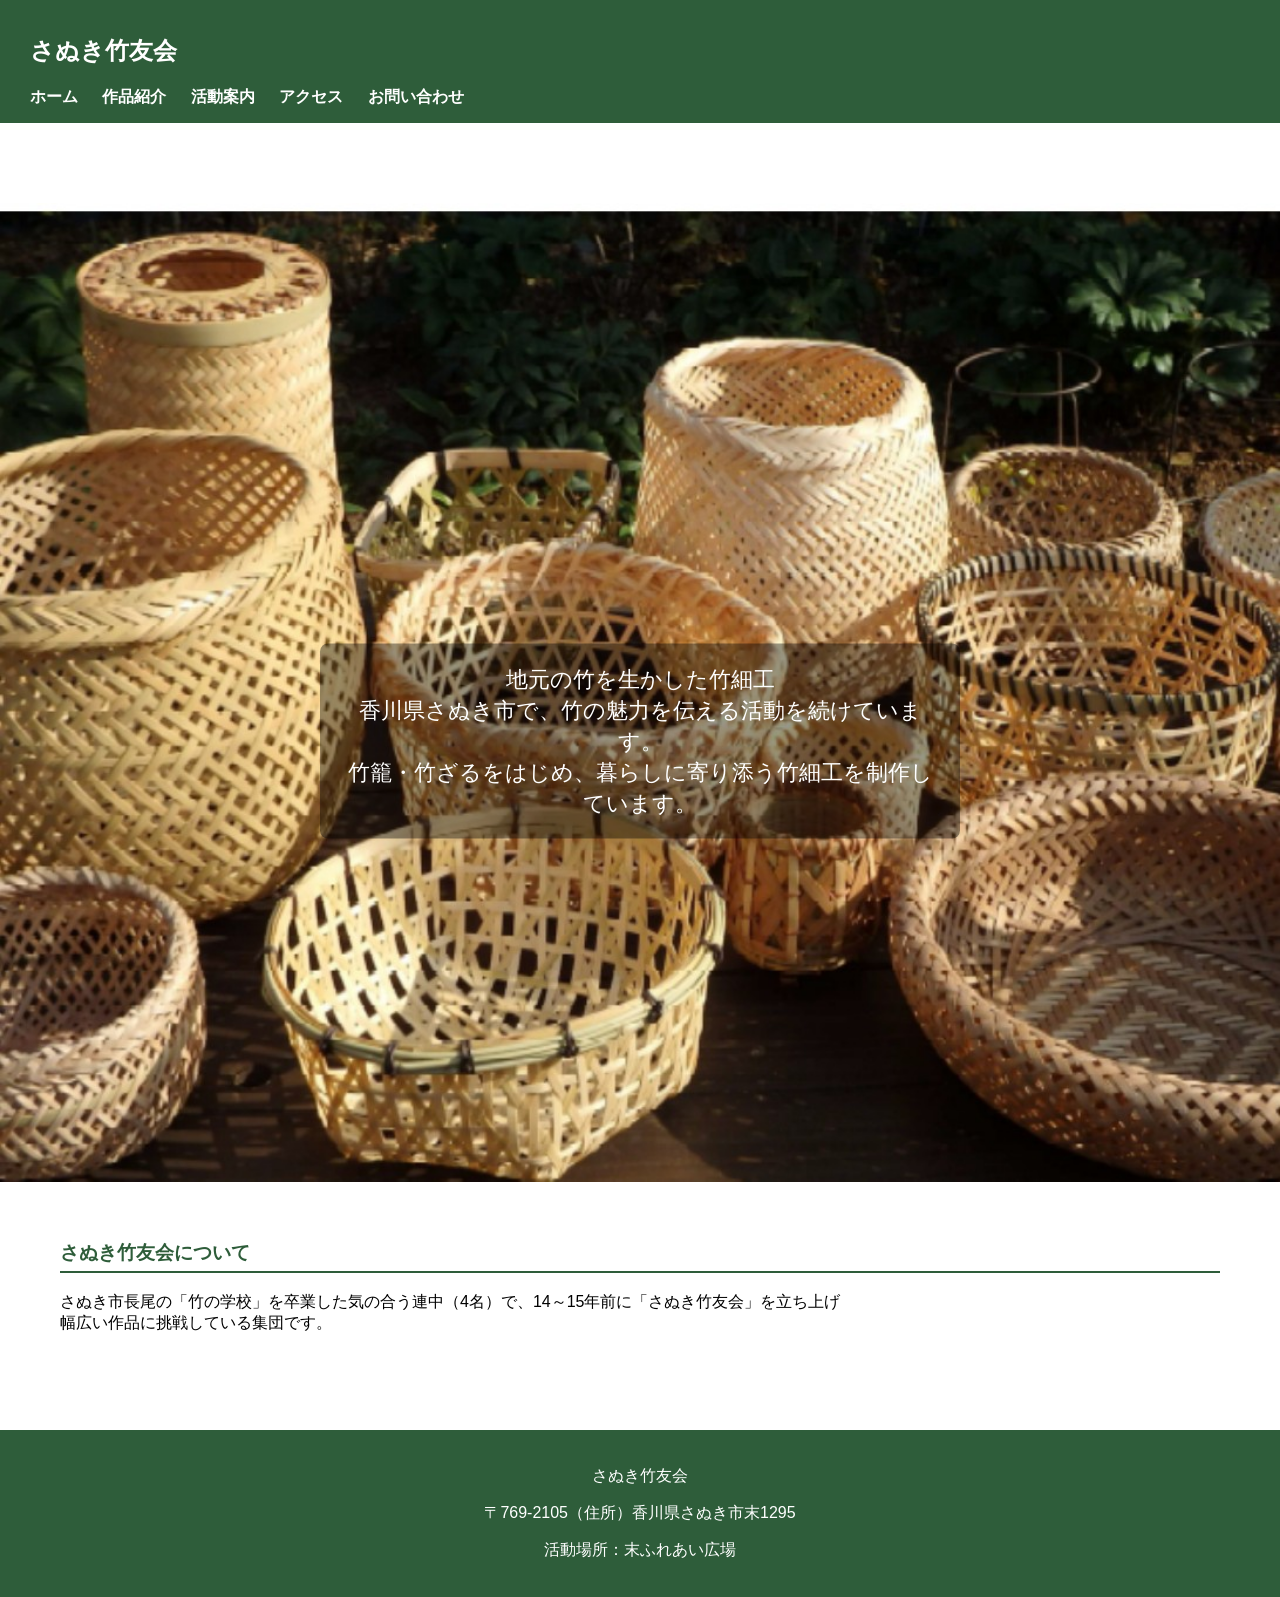
<file: index.html>
<!DOCTYPE html>
<html lang="ja">
<head>
<meta charset="UTF-8">
<title>さぬき竹友会</title>
<meta name="google-site-verification" content="nw6O-lzRPo7OOSsok7IHwQbnCpTPn76AMCndzz7Ay-Y" />
<style>
#gallery {
  max-width: 1100px;
  margin: 0 auto;
  padding: 40px 20px;
}

.category-title {
  font-size: 1.6rem;
  margin: 40px 0 20px;
  border-bottom: 2px solid #888;
  padding-bottom: 6px;
}

.gallery-grid {
  display: grid;
  grid-template-columns: repeat(auto-fit, minmax(240px, 1fr));
  gap: 20px;
  margin-bottom: 40px;
}

.gallery-item {
  background: #fff;
  border: 1px solid #ccc;
  border-radius: 6px;
  padding: 10px;
  box-shadow: 0 2px 4px rgba(0,0,0,0.1);
  text-align: center;
}

.gallery-item img {
  width: 100%;
  height: auto;
  border-radius: 4px;
  border: 1px solid #ddd;
}

.caption {
  margin-top: 8px;
  font-size: 0.95rem;
  color: #333;
}

  body { font-family: sans-serif; margin:0; padding:0; }
  header { background:#2e5d3a; color:white; padding:15px 30px; }
  nav a { color:white; margin-right:20px; text-decoration:none; font-weight:bold; }
  .hero { position:relative; text-align:center; color:white; }
  .hero img { width:100%; height:auto; display:block; }
  .hero-text { 
    position:absolute; 
    top:55%; left:50%; transform:translate(-50%, -50%);
    background:rgba(0,0,0,0.4); padding:20px; border-radius:8px;
    font-size:1.4em;
  }
  section { padding:40px 60px; }
  h3 { color:#2e5d3a; border-bottom:2px solid #2e5d3a; padding-bottom:5px; }
  .buttons a {
    display:inline-block; padding:10px 20px; margin-right:20px;
    background:#2e5d3a; color:white; border-radius:6px; text-decoration:none;
  }
  footer {
    background:#2e5d3a; color:white; text-align:center;
    padding:20px; margin-top:40px;
  }
</style>
</head>

<body>

<!-- ヘッダー -->
<header>
  <h2>さぬき竹友会</h2>
  <nav>
    <a href="#">ホーム</a>
    <a href="gallery.html">作品紹介</a>
    <a href="activity.html">活動案内</a>
    <a href="access.html">アクセス</a>
    <a href="contact.html">お問い合わせ</a>
  </nav>
</header>

<!-- メインビジュアル -->
<div class="hero" style="margin-top:80px;">
 <img src="top-image.jpg" alt="竹細工の写真">
  <div class="hero-text">
    地元の竹を生かした竹細工<br>
    香川県さぬき市で、竹の魅力を伝える活動を続けています。<br>
    竹籠・竹ざるをはじめ、暮らしに寄り添う竹細工を制作しています。
  </div>
</div>

<!-- 作品紹介への導線 -->
</section>

<!-- さぬき竹友会について -->
<section>
  <h3>さぬき竹友会について</h3>
  <p>
    さぬき市長尾の「竹の学校」を卒業した気の合う連中（4名）で、14～15年前に「さぬき竹友会」を立ち上げ<br>幅広い作品に挑戦している集団です。
  </p>
</section>
<!-- フッター -->
<footer>
  <p>さぬき竹友会</p>
  <p>〒769-2105（住所）香川県さぬき市末1295</p>
  <p>活動場所：末ふれあい広場</p>
</footer>

</body>
</html>
</file>
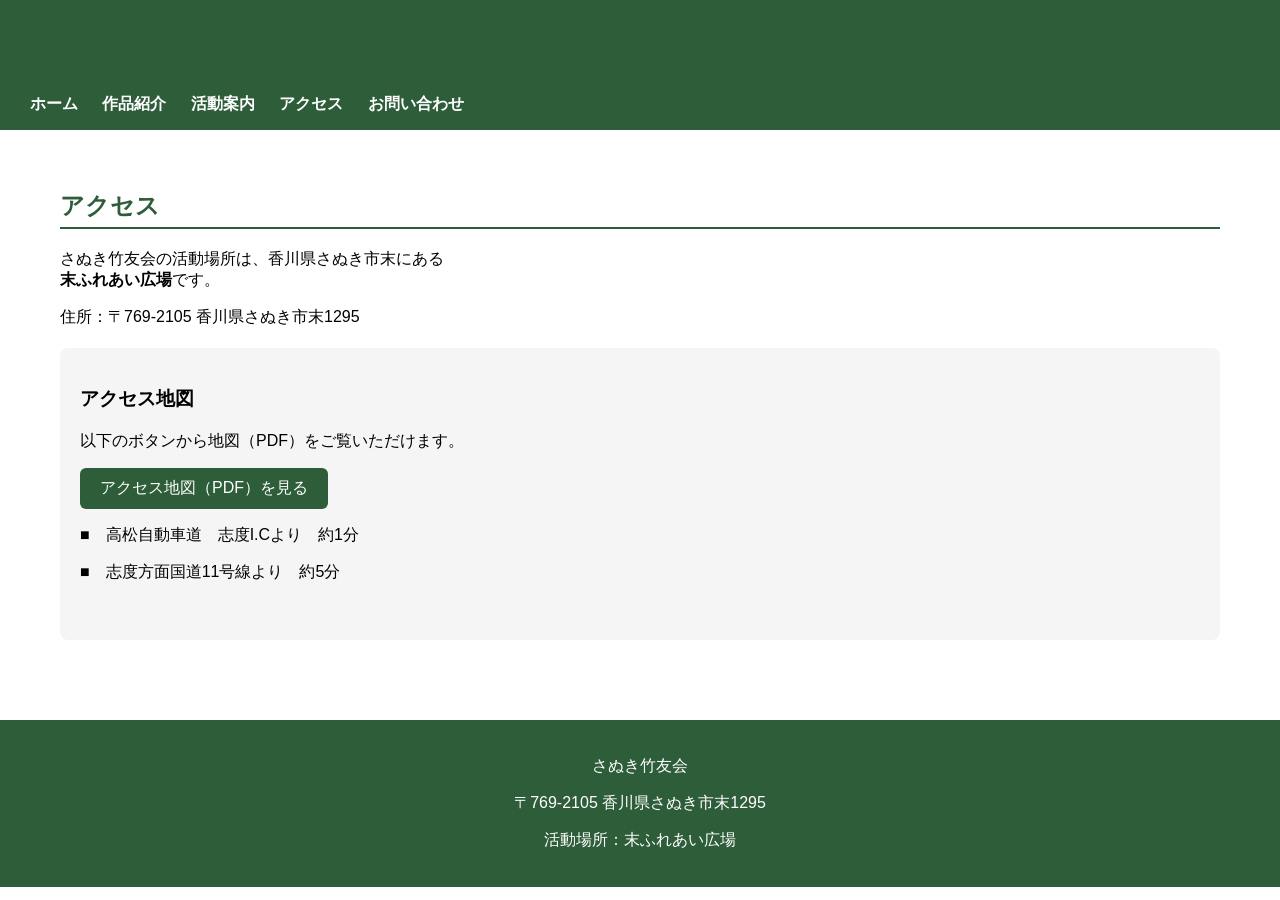
<file: access.html>
<!DOCTYPE html>
<html lang="ja">
<head>
<meta charset="UTF-8">
<title>アクセス｜さぬき竹友会</title>
<style>
  body { font-family: sans-serif; margin:0; padding:0; }
  header { background:#2e5d3a; color:white; padding:15px 30px; }
  nav a { color:white; margin-right:20px; text-decoration:none; font-weight:bold; }
  section { padding:40px 60px; }
  h2 { color:#2e5d3a; border-bottom:2px solid #2e5d3a; padding-bottom:5px; }
  .map-box {
    margin-top:20px;
    padding:20px;
    background:#f5f5f5;
    border-radius:8px;
  }
  footer {
    background:#2e5d3a; color:white; text-align:center;
    padding:20px; margin-top:40px;
  }
</style>
</head>

<body>

<header>
  <h2>さぬき竹友会</h2>
  <nav>
    <a href="index.html">ホーム</a>
    <a href="works.html">作品紹介</a>
    <a href="activity.html">活動案内</a>
    <a href="access.html">アクセス</a>
    <a href="contact.html">お問い合わせ</a>
  </nav>
</header>

<section>
  <h2>アクセス</h2>

  <p>
    さぬき竹友会の活動場所は、香川県さぬき市末にある<br>
    <strong>末ふれあい広場</strong>です。 
  </p>

  <p>
    住所：〒769-2105 香川県さぬき市末1295 
  </p>
  
  <div class="map-box">
    <h3>アクセス地図</h3>
    <p>以下のボタンから地図（PDF）をご覧いただけます。</p>
     <a href="access-map.pdf" target="_blank"
       style="display:inline-block; padding:10px 20px; background:#2e5d3a; color:white; border-radius:6px; text-decoration:none;">
      アクセス地図（PDF）を見る
    </a>
    <p>■　高松自動車道　志度I.Cより　約1分</p>
    <p>■　志度方面国道11号線より　約5分</p>
　　
  </div>

</section>

<footer>
  <p>さぬき竹友会</p>
  <p>〒769-2105 香川県さぬき市末1295</p>
  <p>活動場所：末ふれあい広場</p>
</footer>
</file>
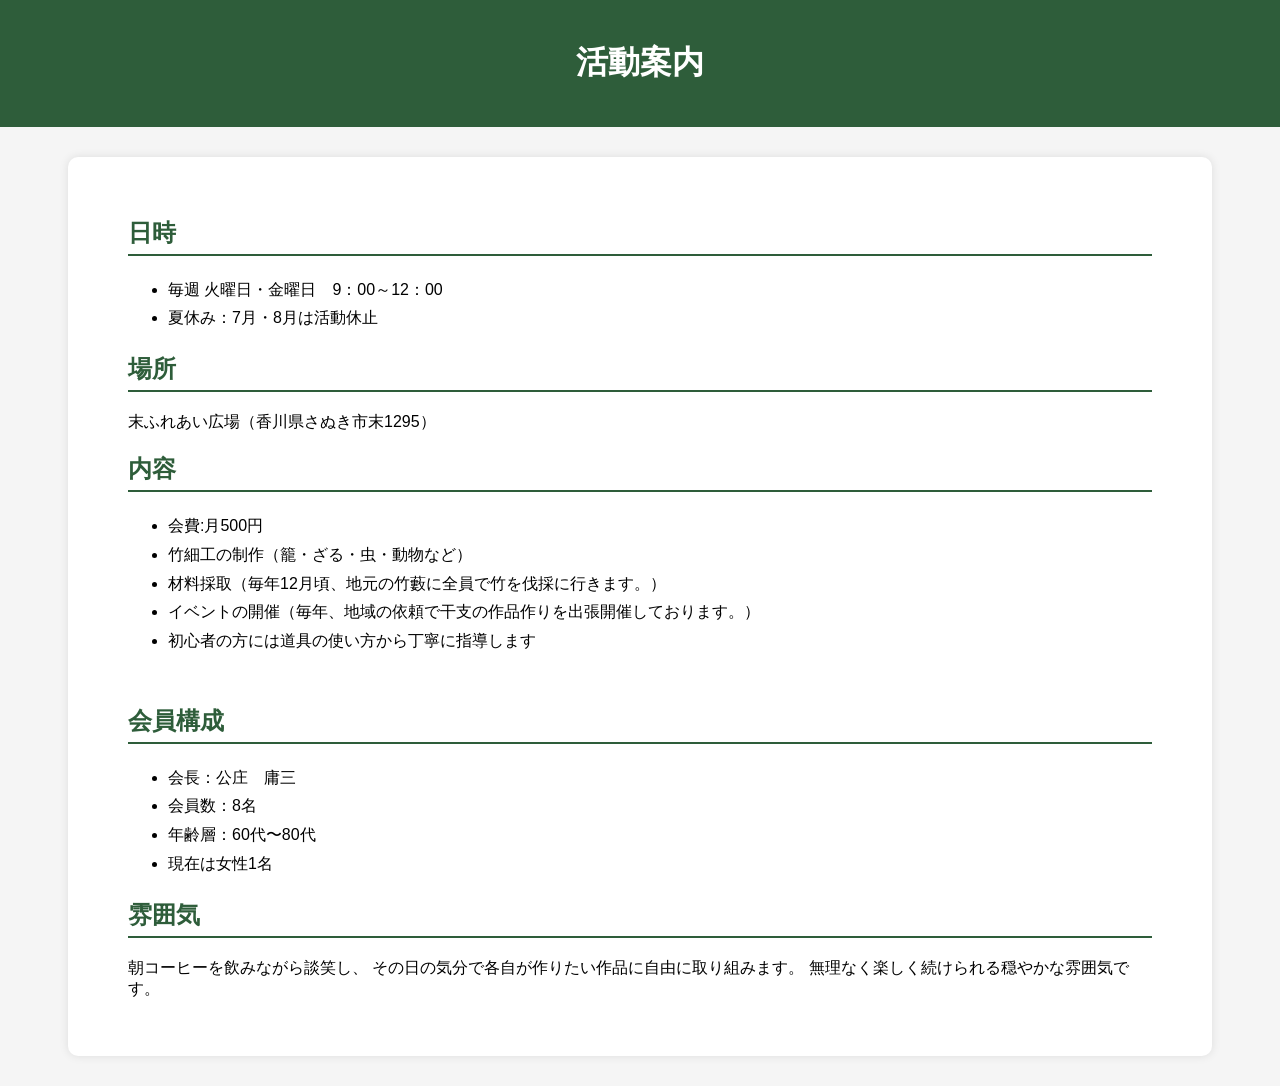
<file: activity.html>
<!DOCTYPE html>
<html lang="ja">
<head>
  <meta charset="UTF-8">
  <title>活動案内｜さぬき竹友会</title>
  <style>
    body {
      font-family: "Yu Gothic", sans-serif;
      margin: 0;
      padding: 0;
      background: #f5f5f5;
    }
    header {
      background: #2e5d3a;
      color: white;
      padding: 20px;
      text-align: center;
    }
    section {
      background: white;
      margin: 30px auto;
      padding: 40px 60px;
      width: 80%;
      border-radius: 10px;
      box-shadow: 0 0 10px rgba(0,0,0,0.1);
    }
    h2 {
      color: #2e5d3a;
      border-bottom: 2px solid #2e5d3a;
      padding-bottom: 5px;
    }
    h3 {
      margin-top: 30px;
      color: #333;
    }
    ul {
      line-height: 1.8;
    }
  </style>
</head>

<body>

<header>
  <h1>活動案内</h1>
</header>

<section>
  <h2>日時</h2>
  <ul>
    <li>毎週 火曜日・金曜日　9：00～12：00</li>
    <li>夏休み：7月・8月は活動休止</li>
  </ul>

  <h2>場所</h2>
  <p>末ふれあい広場（香川県さぬき市末1295）</p>

  <h2>内容</h2>
  <ul>
    <li>会費:月500円</li><li>竹細工の制作（籠・ざる・虫・動物など）</li>
    <li>材料採取（毎年12月頃、地元の竹藪に全員で竹を伐採に行きます。）</li>
    <li>イベントの開催（毎年、地域の依頼で干支の作品作りを出張開催しております。）</li><li>初心者の方には道具の使い方から丁寧に指導します</li>
　　
  </ul>
   <h2>会員構成</h2>
  <ul>
    <li>会長：公庄　庸三</li>
    <li>会員数：8名</li>
    <li>年齢層：60代〜80代</li>
    <li>現在は女性1名</li>
  </ul>

  <h2>雰囲気</h2>
  <p>
    朝コーヒーを飲みながら談笑し、  
    その日の気分で各自が作りたい作品に自由に取り組みます。  
    無理なく楽しく続けられる穏やかな雰囲気です。
  </p>
</section>

</body>
</html>
</file>
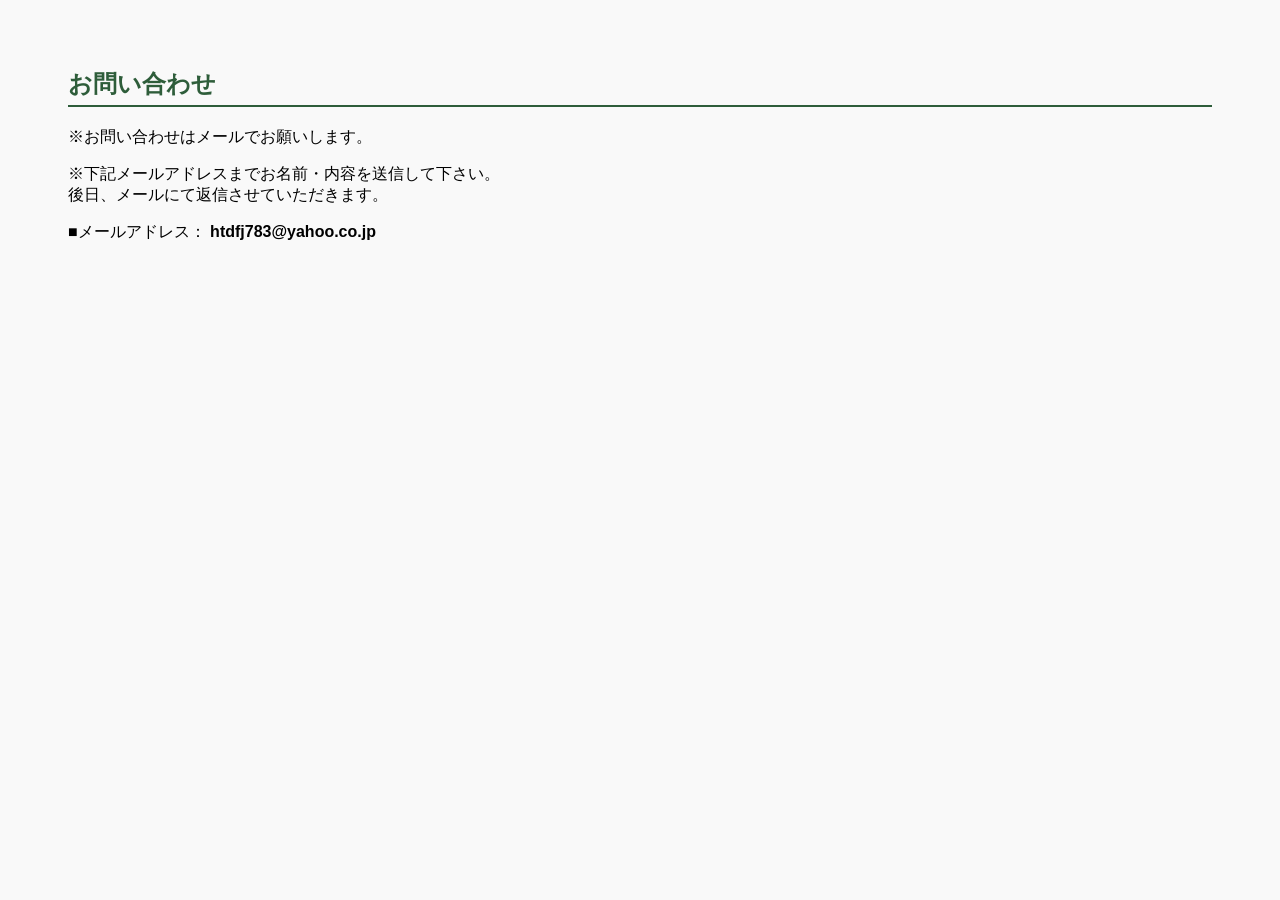
<file: contact.html>
<!DOCTYPE html>
<html lang="ja">
<head>
<meta charset="UTF-8">
<title>お問い合わせ｜さぬき竹友会</title>
<style>
  body {
    font-family: sans-serif;
    padding: 40px 60px;
    background-color: #f9f9f9;
  }
  h2 {
    color: #2e5d3a;
    border-bottom: 2px solid #2e5d3a;
    padding-bottom: 5px;
  }
  input, textarea {
    width: 300px;
    padding: 6px;
    margin-bottom: 15px;
  }
</style>
</head>

<body>

<h2>お問い合わせ</h2>

  <p>※お問い合わせはメールでお願いします。</p><p>※下記メールアドレスまでお名前・内容を送信して下さい。<br>後日、メールにて返信させていただきます。</p>

<p>■メールアドレス：  
  <strong>htdfj783@yahoo.co.jp</strong>
</p>

</body>
</html>
</file>
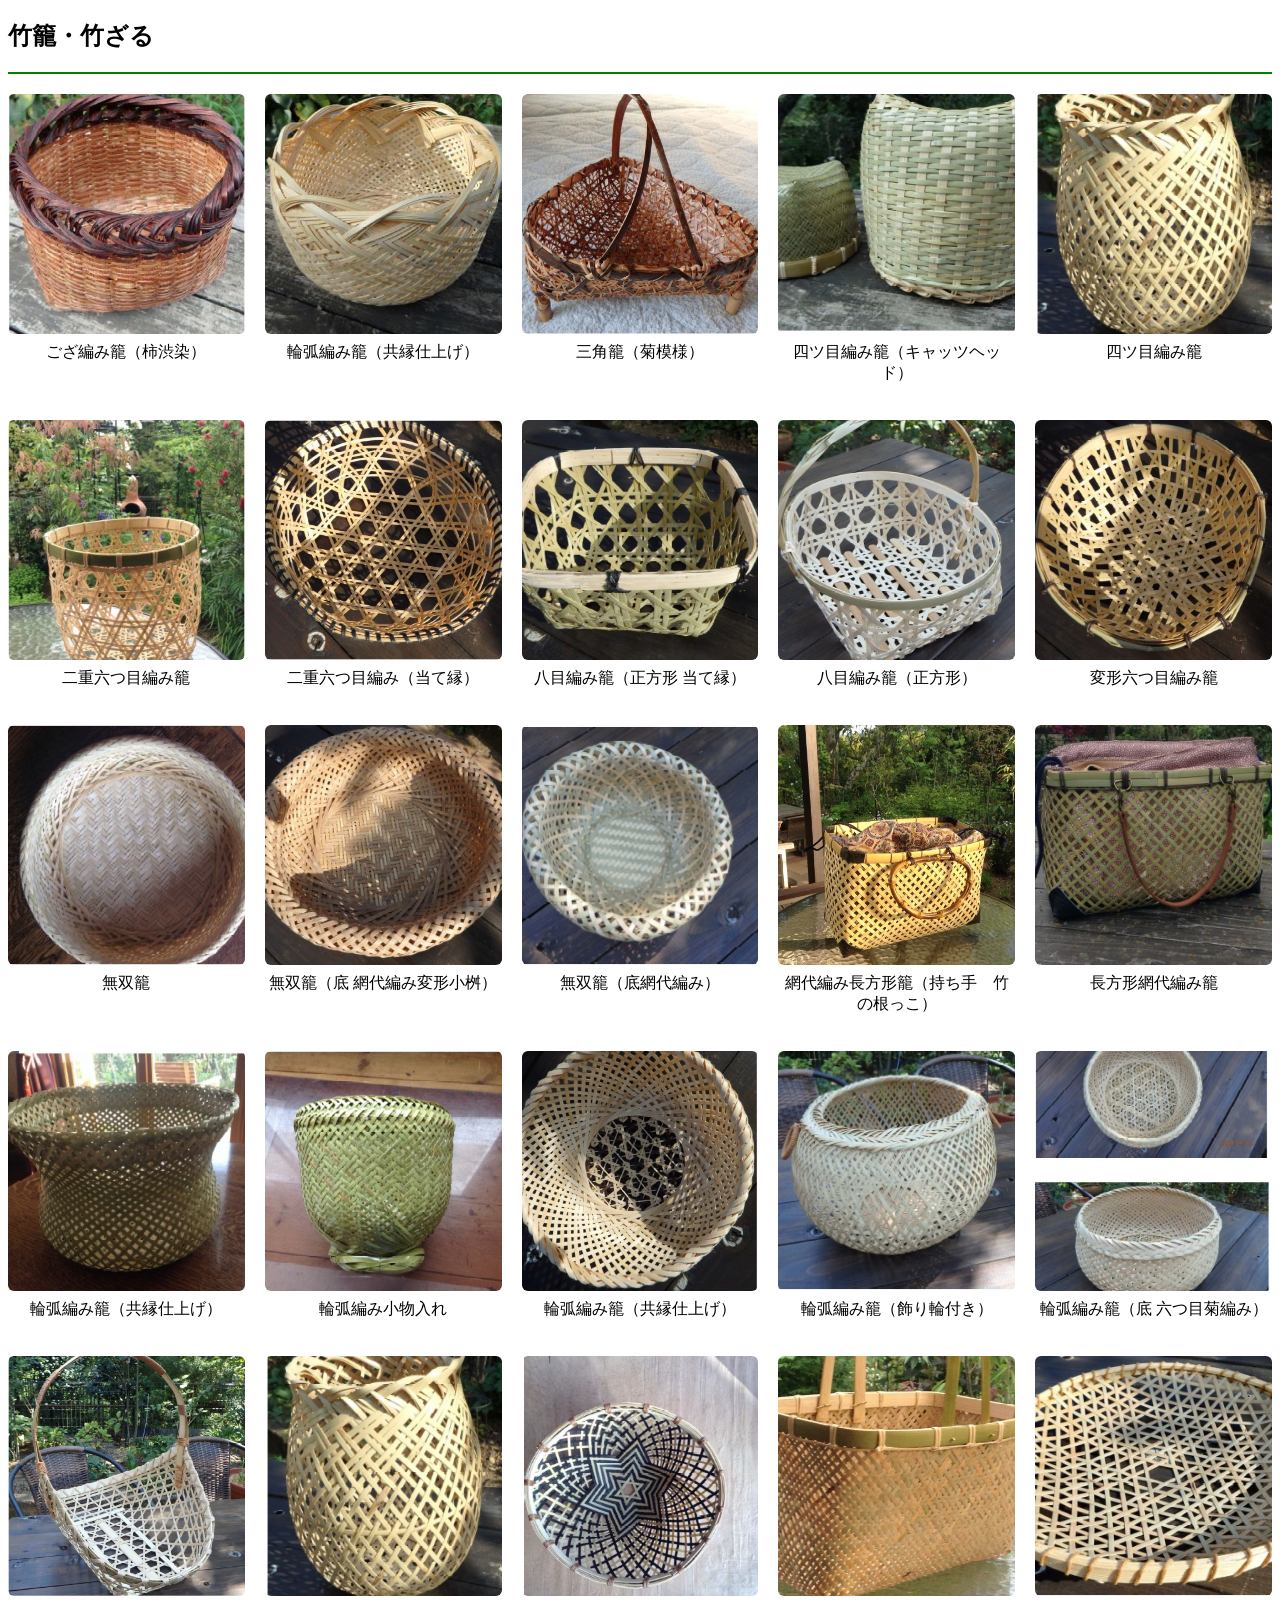
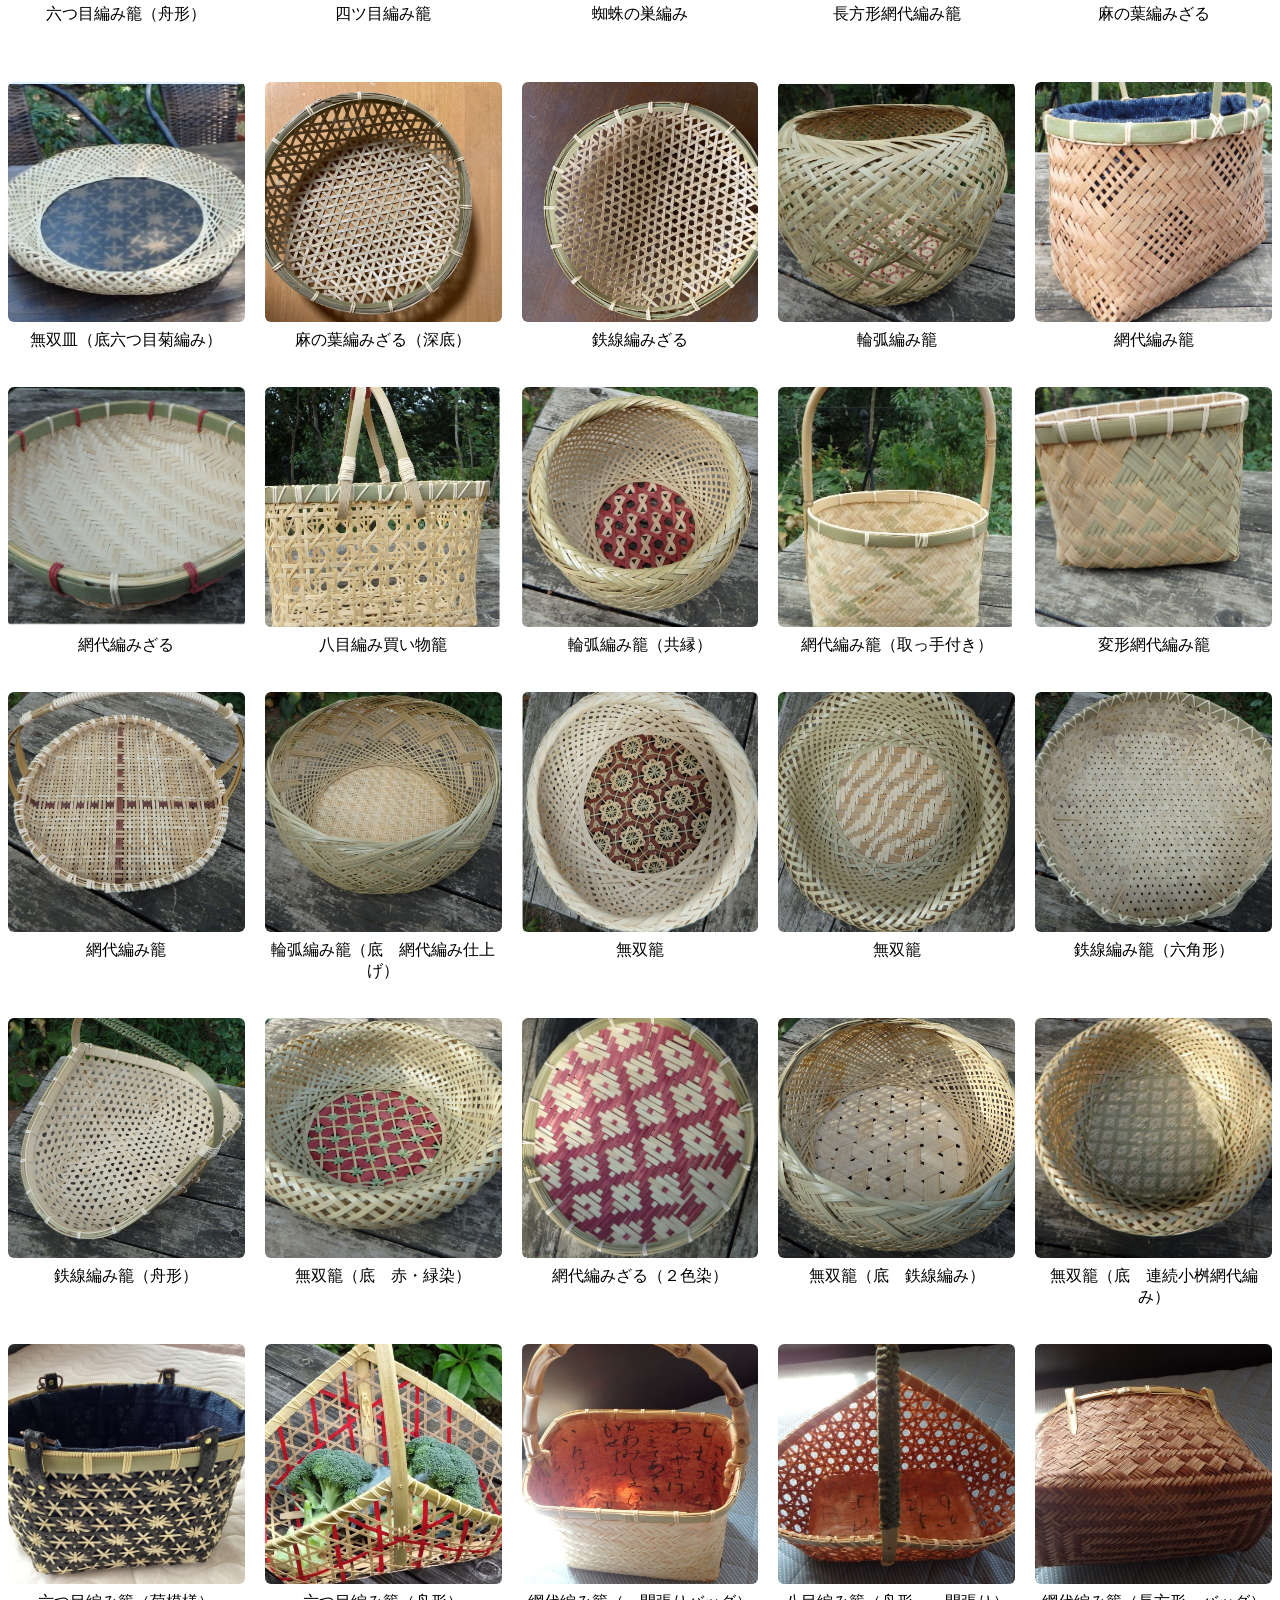
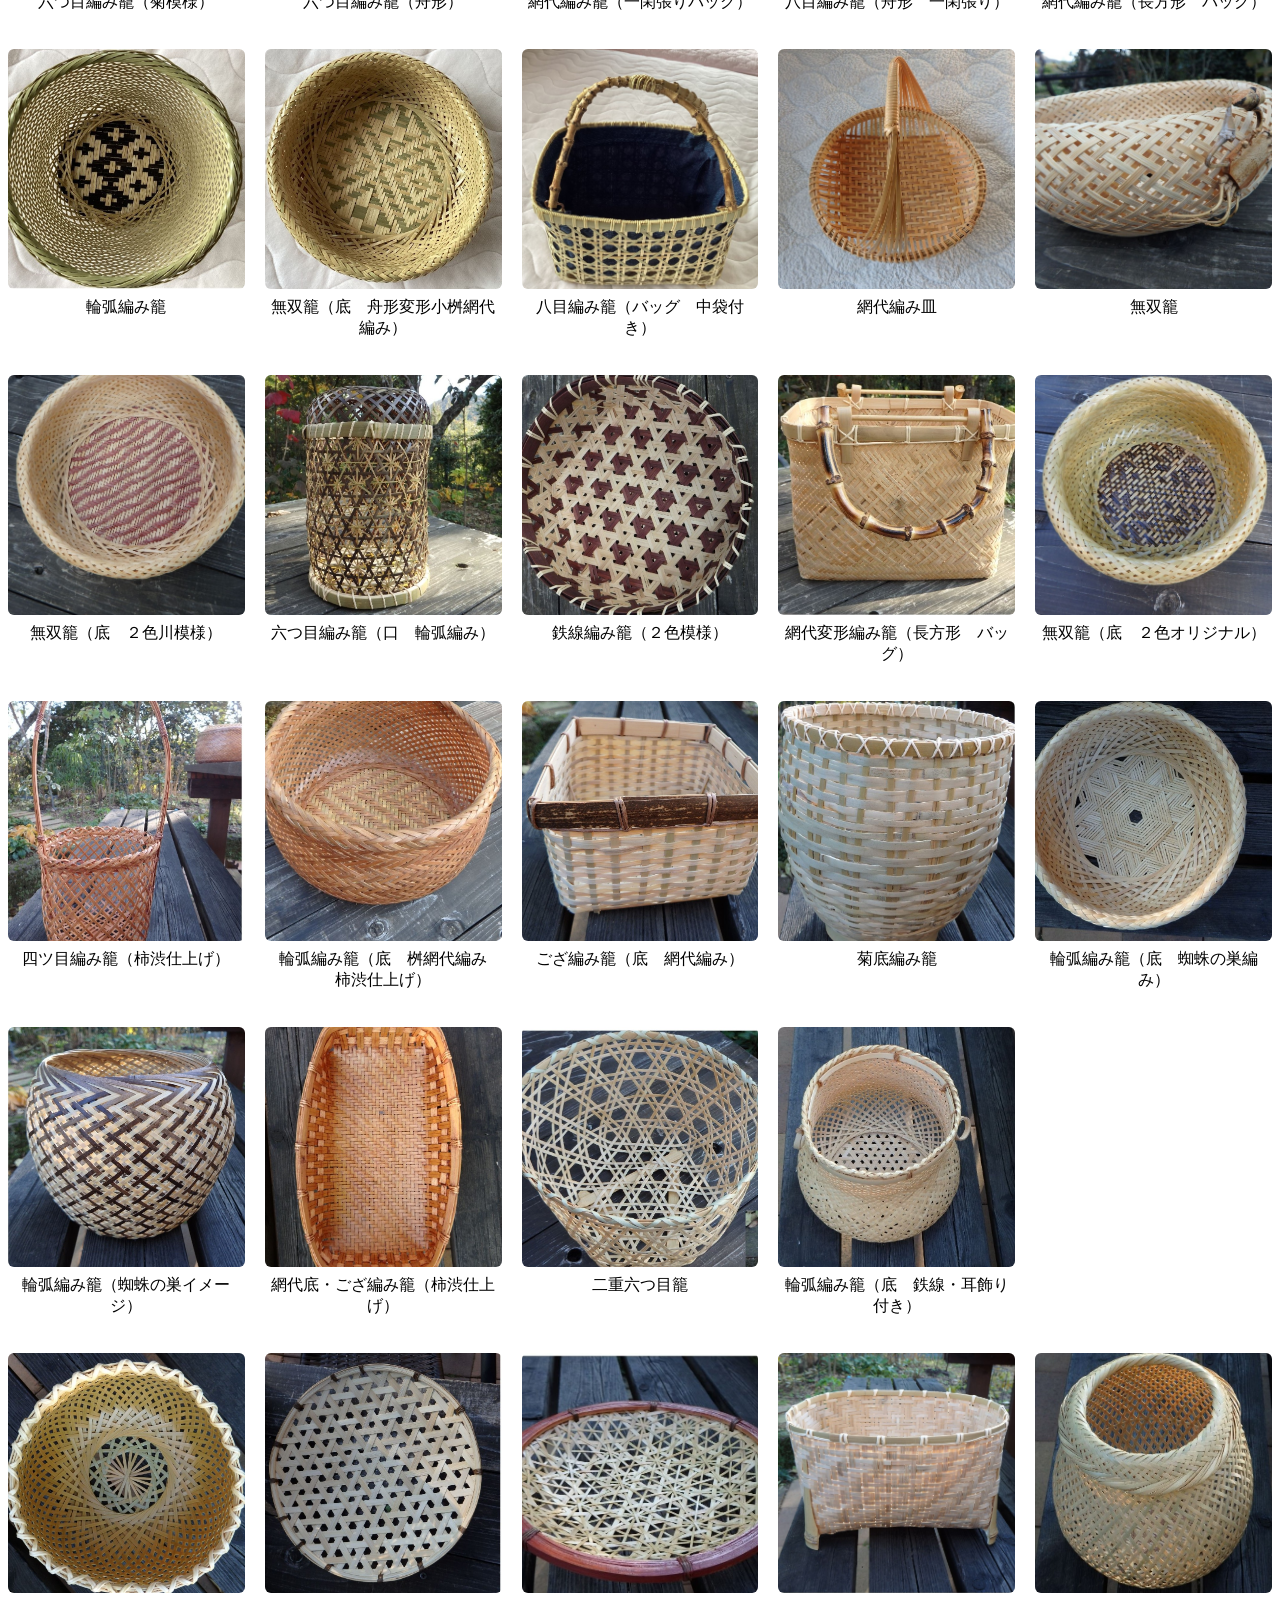
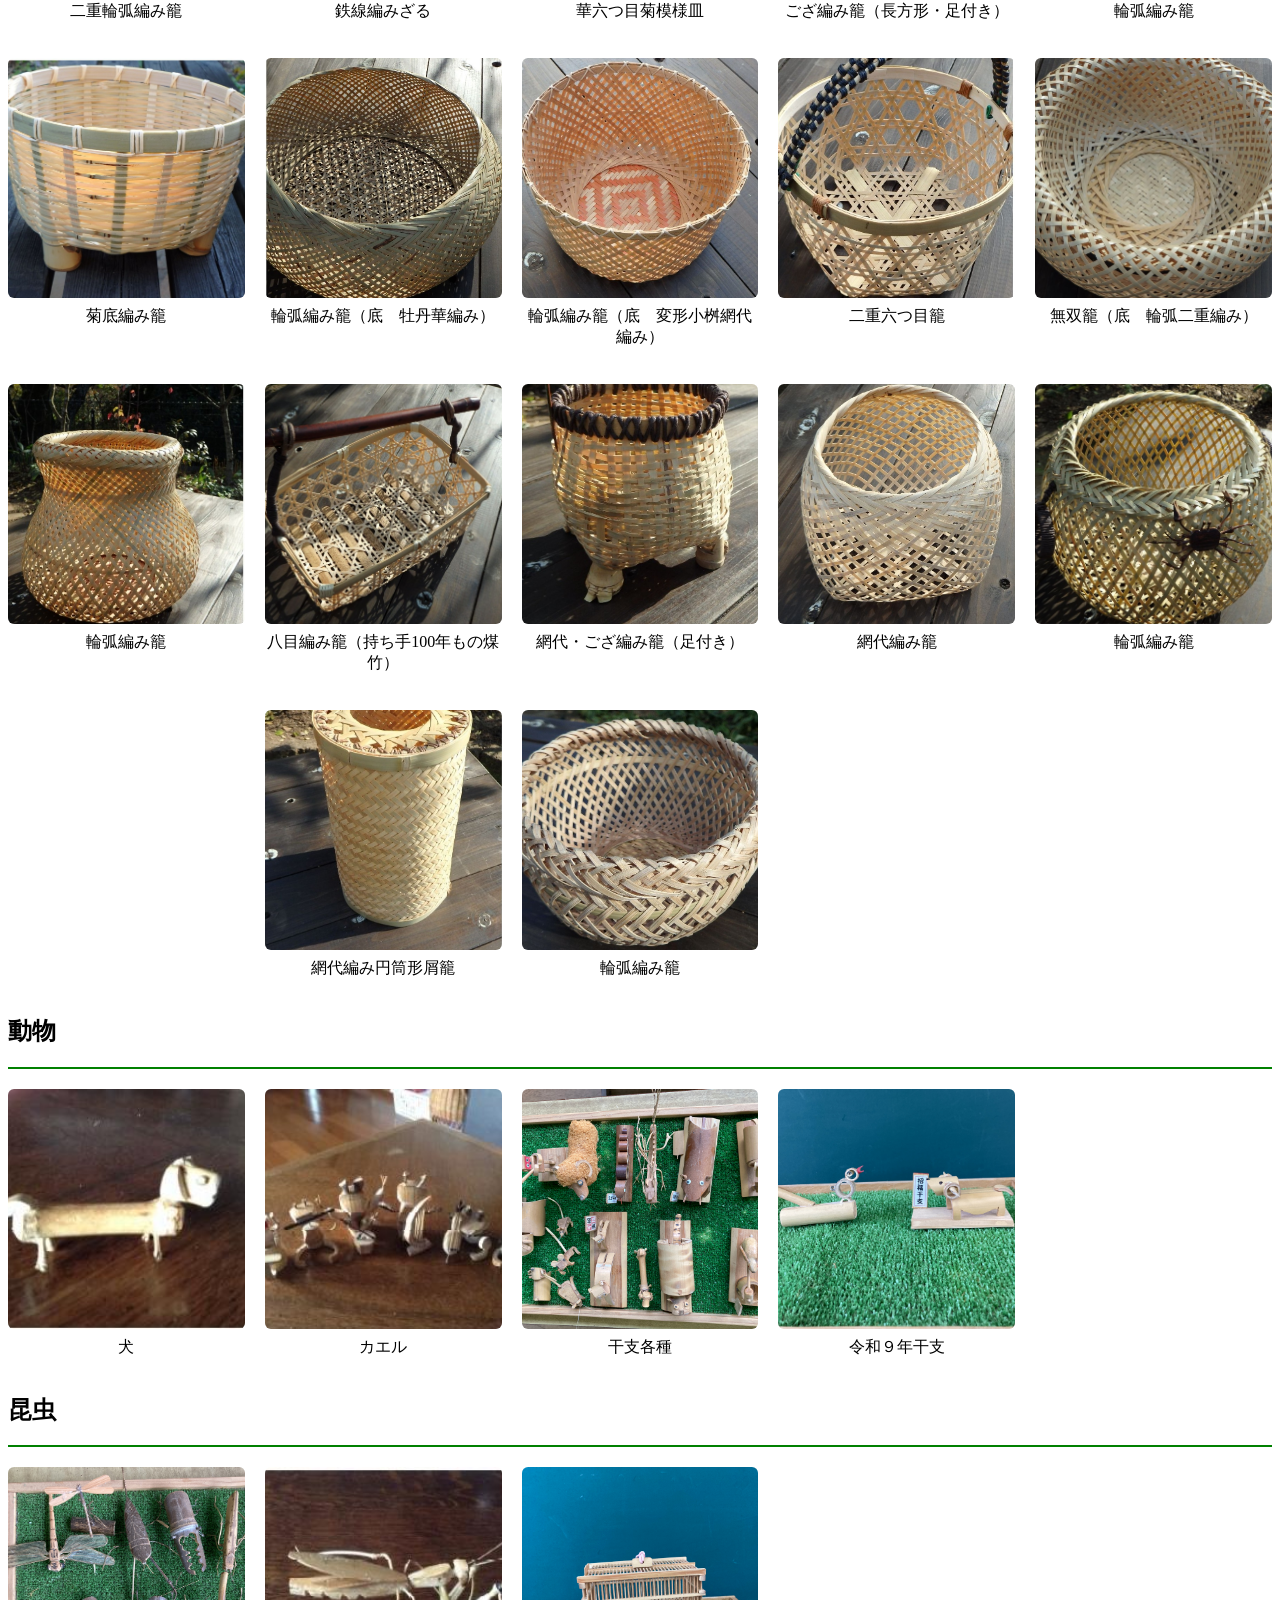
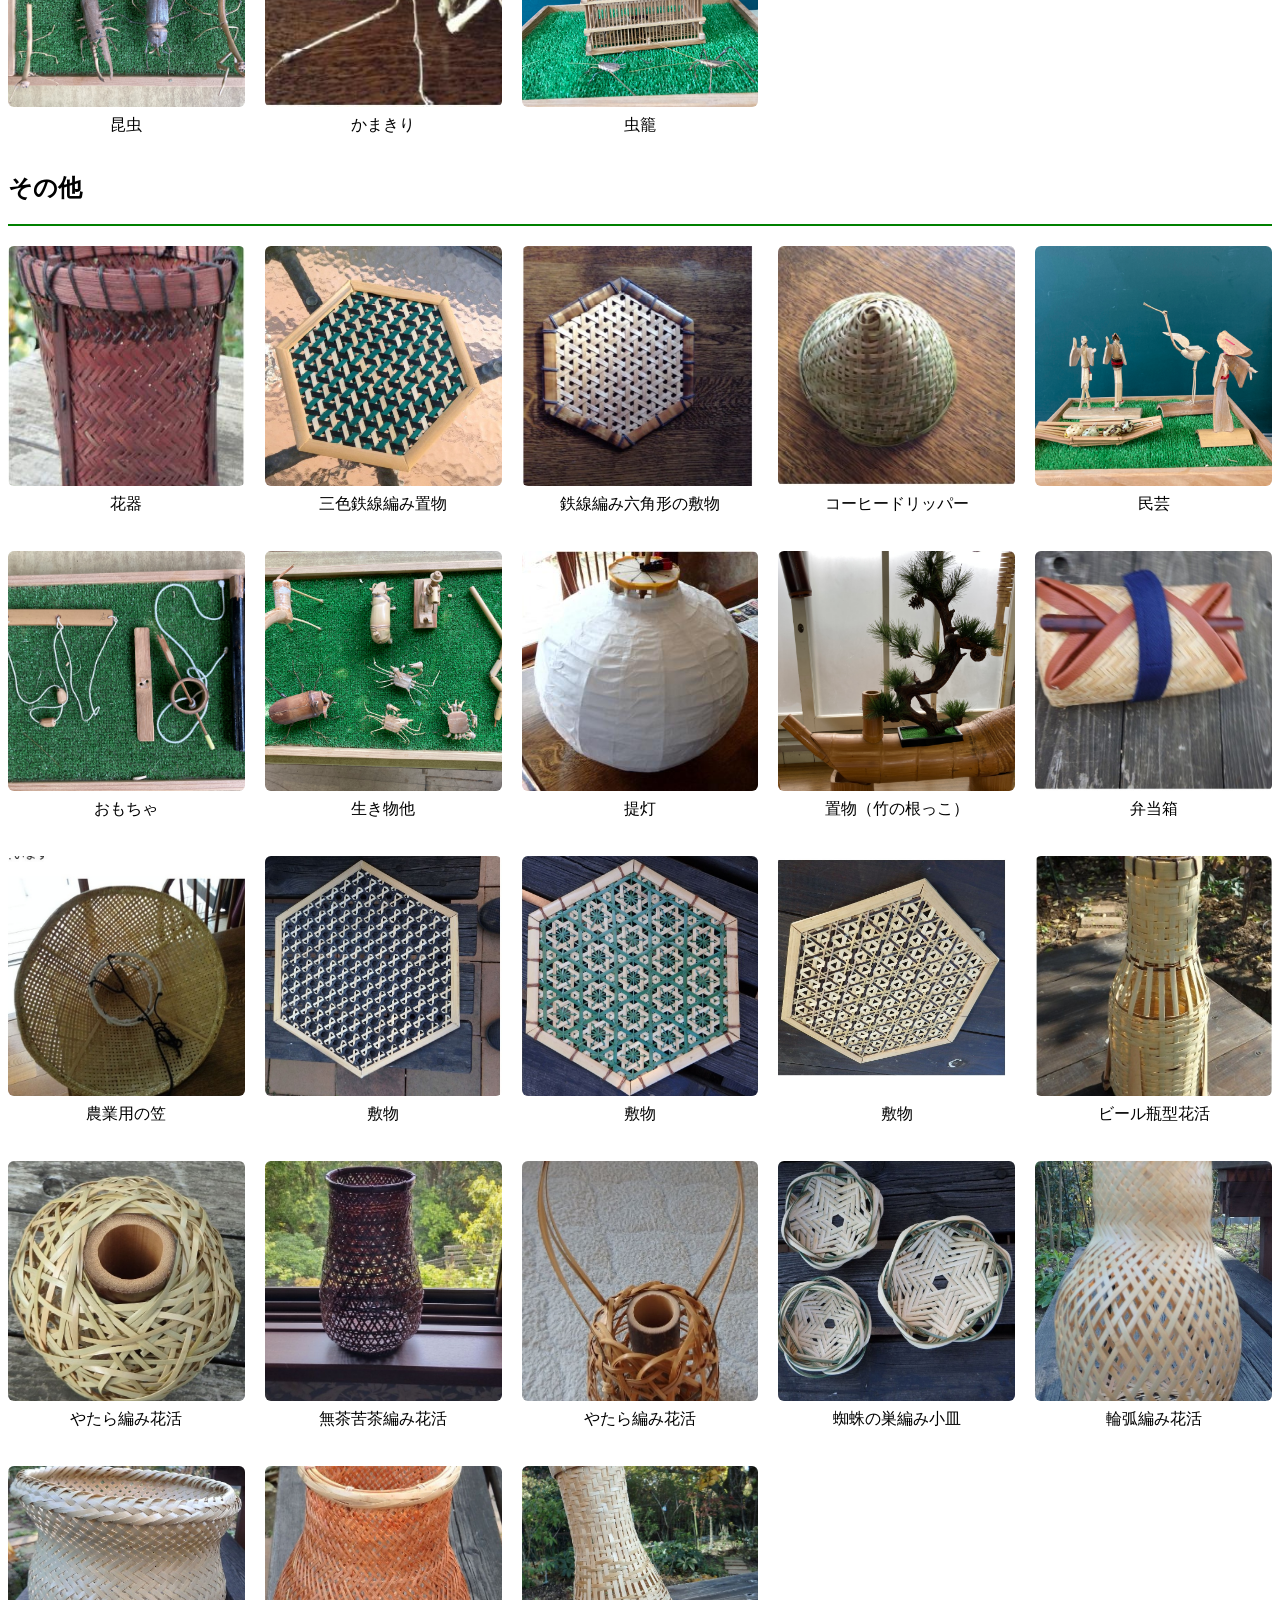
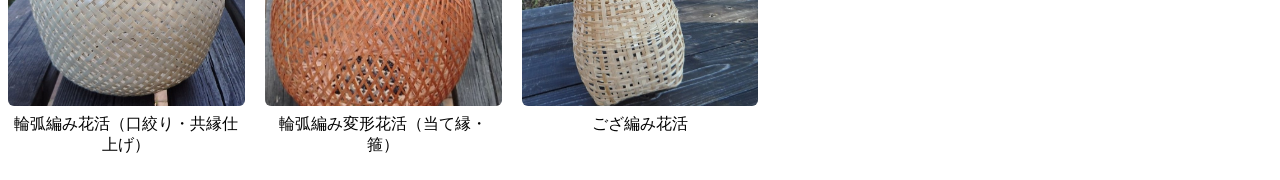
<file: gallery.html>
<!DOCTYPE html>
<html lang="ja">
<head>
<meta charset="UTF-8">
<title>作品紹介｜さぬき竹友会</title>
<link rel="stylesheet" href="style.css">
</head>

<body>
<section>

<!-- 竹籠・竹ざる -->
<h2 class="section-title">竹籠・竹ざる</h2>
<hr class="section-line">
<div class="gallery-grid" id="takekago-gallery">

  <div class="gallery-item">
    <img src="gozaami-kago1.jpg" alt="ござ編み籠（柿渋染）">
    <p class="caption">ござ編み籠（柿渋染）</p>
  </div>

  <div class="gallery-item">
    <img src="共縁輪弧編み籠.jpg" alt="共縁輪弧編み籠">
    <p class="caption">輪弧編み籠（共縁仕上げ）</p>
  </div>

  <div class="gallery-item">
    <img src="三角籠（菊模様）.jpg" alt="三角籠（菊模様）">
    <p class="caption">三角籠（菊模様）</p>
  </div>

  <div class="gallery-item">
    <img src="四ツ目編み籠（キャッツヘッド）.jpg" alt="四ツ目編み籠（キャッツヘッド）">  <p class="caption">四ツ目編み籠（キャッツヘッド）</p>
  </div>

  <div class="gallery-item">
    <img src="四ツ目編み籠.jpg" alt="四ツ目編み籠">
    <p class="caption">四ツ目編み籠</p>
  </div>

  <div class="gallery-item">
    <img src="二重六つ目編み籠.jpg" alt="二重六つ目編み籠">
    <p class="caption">二重六つ目編み籠</p>
  </div>

  <div class="gallery-item">
    <img src="二重六つ目編み籠（当て縁）.jpg" alt="二重六つ目編み籠（当て縁）">
    <p class="caption">二重六つ目編み（当て縁）</p>
  </div>

  <div class="gallery-item">
    <img src="yatsumekago.jpg" alt="yatsumekago"> 
    <p class="caption">八目編み籠（正方形 当て縁）</p>
  </div>

  <div class="gallery-item">
    <img src="八目編み籠（正方形）.jpg" alt="八目編み籠（正方形）">
    <p class="caption">八目編み籠（正方形）</p>
  </div>

  <div class="gallery-item">
    <img src="変形六つ目編み籠.jpg" alt="変形六つ目編み籠">
    <p class="caption">変形六つ目編み籠</p>
  </div>

  <div class="gallery-item">
    <img src="無双籠.jpg" alt="無双籠">
    <p class="caption">無双籠</p>
  </div>

  <div class="gallery-item">
    <img src="musokago-henkei.jpg" alt="musokago-henkei"> 
    <p class="caption">無双籠（底 網代編み変形小桝）</p>
  </div>

  <div class="gallery-item">
    <img src="無双籠（底網代編み）.jpg" alt="無双籠（底網代編み）">
    <p class="caption">無双籠（底網代編み）</p>  
  </div>

  <div class="gallery-item">
    <img src="takenekko.jpg" alt="takenekko"> 
    <p class="caption">網代編み長方形籠（持ち手　竹の根っこ）</p>  
  </div>

  <div class="gallery-item">
    <img src="網代編み籠（長方形）.jpg" alt="網代編み籠（長方形）">
    <p class="caption">長方形網代編み籠</p>
  </div>

  <div class="gallery-item">
    <img src="輪弧編み籠１（共縁仕上げ）.jpg" alt="輪弧編み籠１（共縁仕上げ）">
    <p class="caption">輪弧編み籠（共縁仕上げ）</p>
  </div>

  <div class="gallery-item">
    <img src="輪弧編み小物入れ.jpg" alt="輪弧編み小物入れ">
    <p class="caption">輪弧編み小物入れ</p>
  </div>

  <div class="gallery-item">
    <img src="輪弧編み籠2（共縁仕上げ）.jpg" alt="輪弧編み籠2（共縁仕上げ）">
    <p class="caption">輪弧編み籠（共縁仕上げ）</p>
  </div>

  <div class="gallery-item">
    <img src="輪弧編み籠（飾り輪付き）.jpg" alt="輪弧編み籠（飾り輪付き）">
    <p class="caption">輪弧編み籠（飾り輪付き）</p>
  </div>

  <div class="gallery-item">
    <img src="rinko2.jpg" alt="rinko2"> 
    <p class="caption">輪弧編み籠（底 六つ目菊編み）</p>
  </div>

  <div class="gallery-item">
    <img src="六つ目編み籠（舟形）.jpg" alt="六つ目編み籠（舟形）">
    <p class="caption">六つ目編み籠（舟形）</p>
  </div>

  <div class="gallery-item">
    <img src="四ツ目編み籠.jpg" alt="四ツ目編み籠">
    <p class="caption">四ツ目編み籠</p>
  </div>

  <div class="gallery-item">
    <img src="蜘蛛の巣編み.jpg" alt="蜘蛛の巣編み">
    <p class="caption">蜘蛛の巣編み</p>  
　</div>

  <div class="gallery-item">
    <img src="二本飛び網代編み籠（長方形）.jpg" alt="二本飛び網代編み籠（長方形）"> 
    <p class="caption">長方形網代編み籠</p>
  </div>

  <div class="gallery-item">
    <img src="麻の葉編みざる.jpg" alt="麻の葉編みざる">
    <p class="caption">麻の葉編みざる</p>
  </div>

  <div class="gallery-item">
    <img src="無双皿（底六つ目菊編み）.jpg" alt="無双皿（底六つ目菊編み）">
    <p class="caption">無双皿（底六つ目菊編み）</p>
  </div>

  <div class="gallery-item">
    <img src="麻の葉編みざる（深底）.jpg" alt="麻の葉編みざる（深底）">
    <p class="caption">麻の葉編みざる（深底）</p>
  </div>

  <div class="gallery-item">
    <img src="鉄線編みざる.jpg" alt="鉄線編みざる">
    <p class="caption">鉄線編みざる</p>
  </div>

  <div class="gallery-item">
    <img src="78.jpg" alt="78">
    <p class="caption">輪弧編み籠</p>
  </div>

  <div class="gallery-item">
    <img src="77.jpg" alt="77">
    <p class="caption">網代編み籠</p>
  </div>

  <div class="gallery-item">
    <img src="76.jpg" alt="76">
    <p class="caption">網代編みざる</p>
  </div>

  <div class="gallery-item">
    <img src="75-2.jpg" alt="75-2">
    <p class="caption">八目編み買い物籠</p>
  </div>

  <div class="gallery-item">
    <img src="74-2.jpg" alt="74-2">
    <p class="caption">輪弧編み籠（共縁）</p>
  </div>

  <div class="gallery-item">
    <img src="73.jpg" alt="73">
    <p class="caption">網代編み籠（取っ手付き）</p>
  </div>

  <div class="gallery-item">
    <img src="72-1.jpg" alt="72-1">
    <p class="caption">変形網代編み籠</p>
  </div>

  <div class="gallery-item">
    <img src="71-1.jpg" alt="71-1">
    <p class="caption">網代編み籠</p>
  </div>

  <div class="gallery-item">
    <img src="71-2.jpg" alt="71-2">
    <p class="caption">輪弧編み籠（底　網代編み仕上げ）</p>
  </div>

  <div class="gallery-item">
    <img src="68-2.jpg" alt="68-2">
    <p class="caption">無双籠</p>
  </div>

  <div class="gallery-item">
    <img src="68-1.jpg" alt="68-1">
    <p class="caption">無双籠</p>
  </div>

  <div class="gallery-item">
    <img src="65.jpg" alt="65">
    <p class="caption">鉄線編み籠（六角形）</p>
  </div>

  <div class="gallery-item">
    <img src="64-1.jpg" alt="64-1">
    <p class="caption">鉄線編み籠（舟形）</p>
  </div>

  <div class="gallery-item">
    <img src="63.jpg" alt="63">
    <p class="caption">無双籠（底　赤・緑染）</p>
  </div>

  <div class="gallery-item">
    <img src="62.jpg" alt="62">
    <p class="caption">網代編みざる（２色染）</p>
  </div>

  <div class="gallery-item">
    <img src="61.jpg" alt="61">
    <p class="caption">無双籠（底　鉄線編み）</p>
  </div>

  <div class="gallery-item">
    <img src="60.jpg" alt="60">
    <p class="caption">無双籠（底　連続小桝網代編み）</p>
  </div>

  <div class="gallery-item">
    <img src="56.jpg" alt="56">
    <p class="caption">六つ目編み籠（菊模様）</p>
  </div>

  <div class="gallery-item">
    <img src="55-1.jpg" alt="55-1">
    <p class="caption">六つ目編み籠（舟形）</p>
  </div>

  <div class="gallery-item">
    <img src="54-1.jpg" alt="54-1">
    <p class="caption">網代編み籠（一閑張りバッグ）</p>
  </div>

  <div class="gallery-item">
    <img src="53-1.jpg" alt="53-1">
    <p class="caption">八目編み籠（舟形　一閑張り）</p>
  </div>

  <div class="gallery-item">
    <img src="53-2.jpg" alt="53-2">
    <p class="caption">網代編み籠（長方形　バッグ）</p>
  </div>

  <div class="gallery-item">
    <img src="52-1.jpg" alt="52-1">
    <p class="caption">輪弧編み籠</p>
  </div>

  <div class="gallery-item">
    <img src="52-2.jpg" alt="52-2">
    <p class="caption">無双籠（底　舟形変形小桝網代編み）</p>
  </div>

  <div class="gallery-item">
    <img src="51-2.jpg" alt="51-2">
    <p class="caption">八目編み籠（バッグ　中袋付き）</p>
  </div>

  <div class="gallery-item">
    <img src="50.jpg" alt="50">
    <p class="caption">網代編み皿</p>
  </div>

  <div class="gallery-item">
    <img src="49.jpg" alt="49">
    <p class="caption">無双籠</p>
  </div>

  <div class="gallery-item">
    <img src="48.jpg" alt="48">
    <p class="caption">無双籠（底　２色川模様）</p>
  </div>

  <div class="gallery-item">
    <img src="47-1.jpg" alt="47-1">
    <p class="caption">六つ目編み籠（口　輪弧編み）</p>
  </div>

  <div class="gallery-item">
    <img src="47-2.jpg" alt="47-2">
    <p class="caption">鉄線編み籠（２色模様）</p>
  </div>

  <div class="gallery-item">
    <img src="46-2.jpg" alt="46-2">
    <p class="caption">網代変形編み籠（長方形　バッグ）</p>
  </div>

  <div class="gallery-item">
    <img src="40-2.jpg" alt="40-2">
    <p class="caption">無双籠（底　２色オリジナル）</p>
  </div>

  <div class="gallery-item">
    <img src="39-1.jpg" alt="39-1">
    <p class="caption">四ツ目編み籠（柿渋仕上げ）</p>
  </div>

  <div class="gallery-item">
    <img src="39-2.jpg" alt="39-2">
    <p class="caption">輪弧編み籠（底　桝網代編み　柿渋仕上げ）</p>
  </div>

  <div class="gallery-item">
    <img src="38-2.jpg" alt="38-2">
    <p class="caption">ござ編み籠（底　網代編み）</p>
  </div>

  <div class="gallery-item">
    <img src="37-2.jpg" alt="37-2">
    <p class="caption">菊底編み籠</p>
  </div>

  <div class="gallery-item">
    <img src="36-1.jpg" alt="36-1">
    <p class="caption">輪弧編み籠（底　蜘蛛の巣編み）</p>
  </div>

  <div class="gallery-item">
    <img src="36-2.jpg" alt="36-2">
    <p class="caption">輪弧編み籠（蜘蛛の巣イメージ）</p>
  </div>

  <div class="gallery-item">
    <img src="35-1.jpg" alt="35-1">
    <p class="caption">網代底・ござ編み籠（柿渋仕上げ）</p>
  </div>

  <div class="gallery-item">
    <img src="33-1.jpg" alt="33-1">
    <p class="caption">二重六つ目籠</p>
  </div>
 
  <div class="gallery-item">
    <img src="33-2.jpg" alt="33-2">
    <p class="caption">輪弧編み籠（底　鉄線・耳飾り付き）</p>
  </div>

　<div class="gallery-item">
    <img src="32-1.jpg" alt="32-1">
    <p class="caption">二重輪弧編み籠</p>
  </div>

  <div class="gallery-item">
    <img src="32-2.jpg" alt="32-2">
    <p class="caption">鉄線編みざる</p>
  </div>
  
  <div class="gallery-item">
    <img src="31.jpg" alt="31">
    <p class="caption">華六つ目菊模様皿</p>
  </div>

  <div class="gallery-item">
    <img src="30-1.jpg" alt="30-1">
    <p class="caption">ござ編み籠（長方形・足付き）</p>
  </div>

  <div class="gallery-item">
    <img src="30-2.jpg" alt="30-2">
    <p class="caption">輪弧編み籠</p>
  </div>

  <div class="gallery-item">
    <img src="29-1.jpg" alt="29-1">
    <p class="caption">菊底編み籠</p>
  </div>
  
  <div class="gallery-item">
    <img src="24-1.jpg" alt="24-1">
    <p class="caption">輪弧編み籠（底　牡丹華編み）</p>
  </div>

  <div class="gallery-item">
    <img src="24-2.jpg" alt="24-2">
    <p class="caption">輪弧編み籠（底　変形小桝網代編み）</p>
  </div>

  <div class="gallery-item">
    <img src="23-1.jpg" alt="23-1">
    <p class="caption">二重六つ目籠</p>
  </div>
  
  <div class="gallery-item">
    <img src="23-2.jpg" alt="23-2">
    <p class="caption">無双籠（底　輪弧二重編み）</p>
  </div>

  <div class="gallery-item">
    <img src="22.jpg" alt="22">
    <p class="caption">輪弧編み籠</p>
  </div>

  <div class="gallery-item">
    <img src="21-1.jpg" alt="21-1">
    <p class="caption">八目編み籠（持ち手100年もの煤竹）</p>
  </div>

  <div class="gallery-item">
    <img src="21-2.jpg" alt="21-2">
    <p class="caption">網代・ござ編み籠（足付き）</p>
  </div>
  
  <div class="gallery-item">
    <img src="20.jpg" alt="20">
    <p class="caption">網代編み籠</p>
  </div>

  <div class="gallery-item">
    <img src="19.jpg" alt="19">
    <p class="caption">輪弧編み籠</p>
  </div>

　<div class="gallery-item">
    <img src="16.jpg" alt="16">
    <p class="caption">網代編み円筒形屑籠</p>
  </div>

  <div class="gallery-item">
    <img src="11-2.jpg" alt="11-2">
    <p class="caption">輪弧編み籠</p>
  </div>
　
  </div>

 <!-- 動物 -->
  <h2 class="section-title">動物</h2>
<hr class="section-line">
  <div class="gallery-grid" id="animal-gallery">

    <div class="gallery-item">
      <img src="犬.jpg" alt="犬">
      <p class="caption">犬</p>
    </div>

    <div class="gallery-item">
      <img src="カエル.jpg" alt="カエル">
      <p class="caption">カエル</p>
    </div>

    <div class="gallery-item">
      <img src="干支各種.jpg" alt="干支各種">
      <p class="caption">干支各種</p>
    </div>

    <div class="gallery-item">
      <img src="令和９年干支.jpg" alt="令和９年干支">
      <p class="caption">令和９年干支</p>
    </div>

  </div>

  <!-- 昆虫 -->
  <h2 class="section-title">昆虫</h2>
<hr class="section-line">
  <div class="gallery-grid" id="insect-gallery">

    <div class="gallery-item">
      <img src="昆虫.jpg" alt="昆虫">
      <p class="caption">昆虫</p>
    </div>

    <div class="gallery-item">
      <img src="かまきり.jpg" alt="かまきり">
      <p class="caption">かまきり</p>
    </div>

    <div class="gallery-item">
      <img src="虫籠.jpg" alt="虫籠">
      <p class="caption">虫籠</p>
    </div>

  </div>

  <!-- その他 -->
  <h2 class="section-title">その他</h2>
<hr class="section-line">
  <div class="gallery-grid" id="other-gallery">

    <div class="gallery-item">
      <img src="花器.jpg" alt="花器">
      <p class="caption">花器</p>
    </div>

    <div class="gallery-item">
      <img src="三色鉄線編み置物.jpg" alt="三色鉄線編み置物">
      <p class="caption">三色鉄線編み置物</p>
    </div>

    <div class="gallery-item">
      <img src="鉄線編み六角形の敷物.jpg" alt="鉄線編み六角形の敷物">
      <p class="caption">鉄線編み六角形の敷物</p>
    </div>

    <div class="gallery-item">
      <img src="コーヒードリッパー.jpg" alt="コーヒードリッパー">
      <p class="caption">コーヒードリッパー</p>
    </div>

    <div class="gallery-item">
      <img src="民芸.jpg" alt="民芸">
      <p class="caption">民芸</p>
    </div>

    <div class="gallery-item">
      <img src="おもちゃ.jpg" alt="おもちゃ">
      <p class="caption">おもちゃ</p>
    </div>

    <div class="gallery-item">
      <img src="生き物他.jpg" alt="生き物他">
      <p class="caption">生き物他</p>
    </div>

    <div class="gallery-item">
      <img src="提灯.jpg" alt="提灯">
      <p class="caption">提灯</p>
    </div>

    <div class="gallery-item">
      <img src="置物（竹の根っこ）.jpg" alt="置物（竹の根っこ）">
      <p class="caption">置物（竹の根っこ）</p>
    </div>

    <div class="gallery-item">
      <img src="46-1.jpg" alt="46-1">
      <p class="caption">弁当箱</p>
    </div>

    <div class="gallery-item">
      <img src="44.jpg" alt="44">
      <p class="caption">農業用の笠</p>
    </div>

    <div class="gallery-item">
      <img src="34-1.jpg" alt="34-1">
      <p class="caption">敷物</p>
    </div>

    <div class="gallery-item">
      <img src="34-2.jpg" alt="34-2">
      <p class="caption">敷物</p>
    </div>

    <div class="gallery-item">
      <img src="11.jpg" alt="11">
      <p class="caption">敷物</p>
    </div>

    <div class="gallery-item">
      <img src="ビール瓶型花活.jpg" alt="ビール瓶型花活">
      <p class="caption">ビール瓶型花活</p>
    </div>

    <div class="gallery-item">
      <img src="75-1.jpg" alt="75-1">
      <p class="caption">やたら編み花活</p>
    </div>

    <div class="gallery-item">
      <img src="54-2.jpg" alt="54-2">
      <p class="caption">無茶苦茶編み花活</p>
    </div>

    <div class="gallery-item">
      <img src="51-1.jpg" alt="51-1">
      <p class="caption">やたら編み花活</p>
    </div>

    <div class="gallery-item">
      <img src="38-1.jpg" alt="38-1">
      <p class="caption">蜘蛛の巣編み小皿</p>
    </div>

    <div class="gallery-item">
      <img src="37-1.jpg" alt="37-1">
      <p class="caption">輪弧編み花活</p>
    </div>

    <div class="gallery-item">
      <img src="35-2.jpg" alt="35-2">
      <p class="caption">輪弧編み花活（口絞り・共縁仕上げ）</p>
    </div>

    <div class="gallery-item">
      <img src="29-2.jpg" alt="29-2">
      <p class="caption">輪弧編み変形花活（当て縁・箍）</p>
    </div>

    <div class="gallery-item">
      <img src="28-1.jpg" alt="28-1">
      <p class="caption">ござ編み花活</p>
    </div>

  </div>
</section>
</body>
</html>
</file>
<file: style.css>
.gallery-grid {
  display: grid;
  grid-template-columns: repeat(auto-fill, minmax(220px, 1fr));
  gap: 20px;
}

.gallery-item img {
  width: 100%;
  height: 180px;
  object-fit: cover;
  border-radius: 6px;
}

.gallery-item .caption {
  text-align: center;
  margin-top: 8px;
  font-size: 16px;
}
/* 画像の高さを統一して、ギャラリーを美しく揃える */
.gallery-item img {
  width: 100%;
  height: 240px;      /* ← 統一する高さ（好みに応じて変更可） */
  object-fit: cover;  /* ← 中心を保ったままトリミング、歪まない */
  border-radius: 6px;
}

/* グリッドの上揃え（左揃え）を強制 */
.gallery-grid {
  align-items: start;
}
.gallery-grid {
  align-items: start;   /* ← カードの上端を強制的に揃える */
}
.gallery-item {
  display: flex;
  flex-direction: column;
  justify-content: flex-start;  /* ← カードの高さを揃える */
}
.section-line {
  border: none;
  border-top: 2px solid green;  /* 緑に固定 */
  margin: 10px 0 20px;
}
</file>
